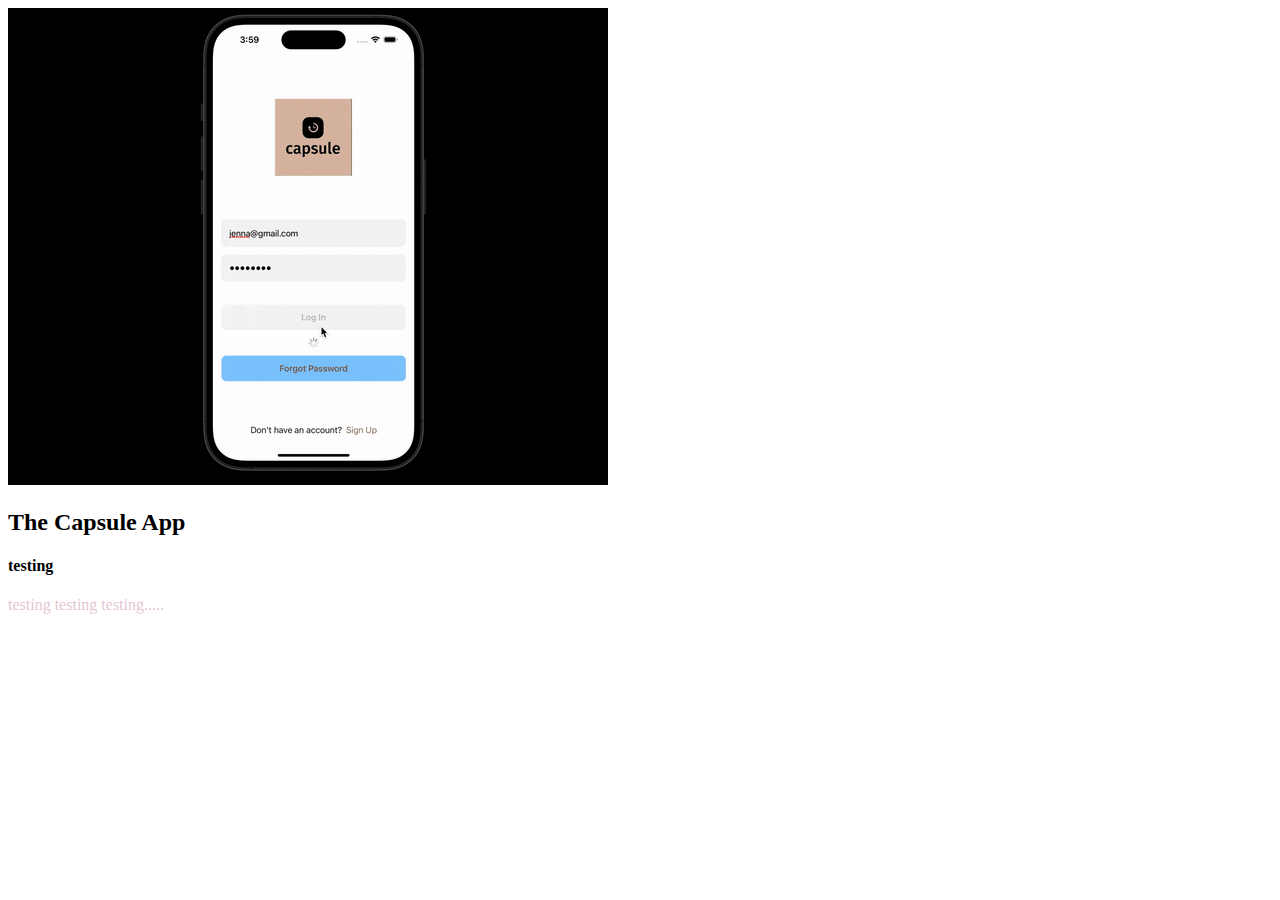
<file: capsulepage.html>
<!DOCTYPE html>
<html lang="en">
<section class="capsulepage" id="capsulepage">
    <img
      src="assets/images/capsulegif.gif"
      alt="capsulegif"
      loading="lazy"
      class="hero-img"
    />
    <div class="bio animate__animated animate__shakeX">
      <h2 class="bio-title">The Capsule App</h2>
      <h4 class="bio-subtitle">testing</h4>
      <!-- <h3 class="bio-subtitle">Software Engineer</h3> -->
      <p style="color:rgba(220, 183, 201, 0.814)", class="bio-text">
       testing testing testing.....
      </p>
    </div>
</section>
</html>
<html>
</file>
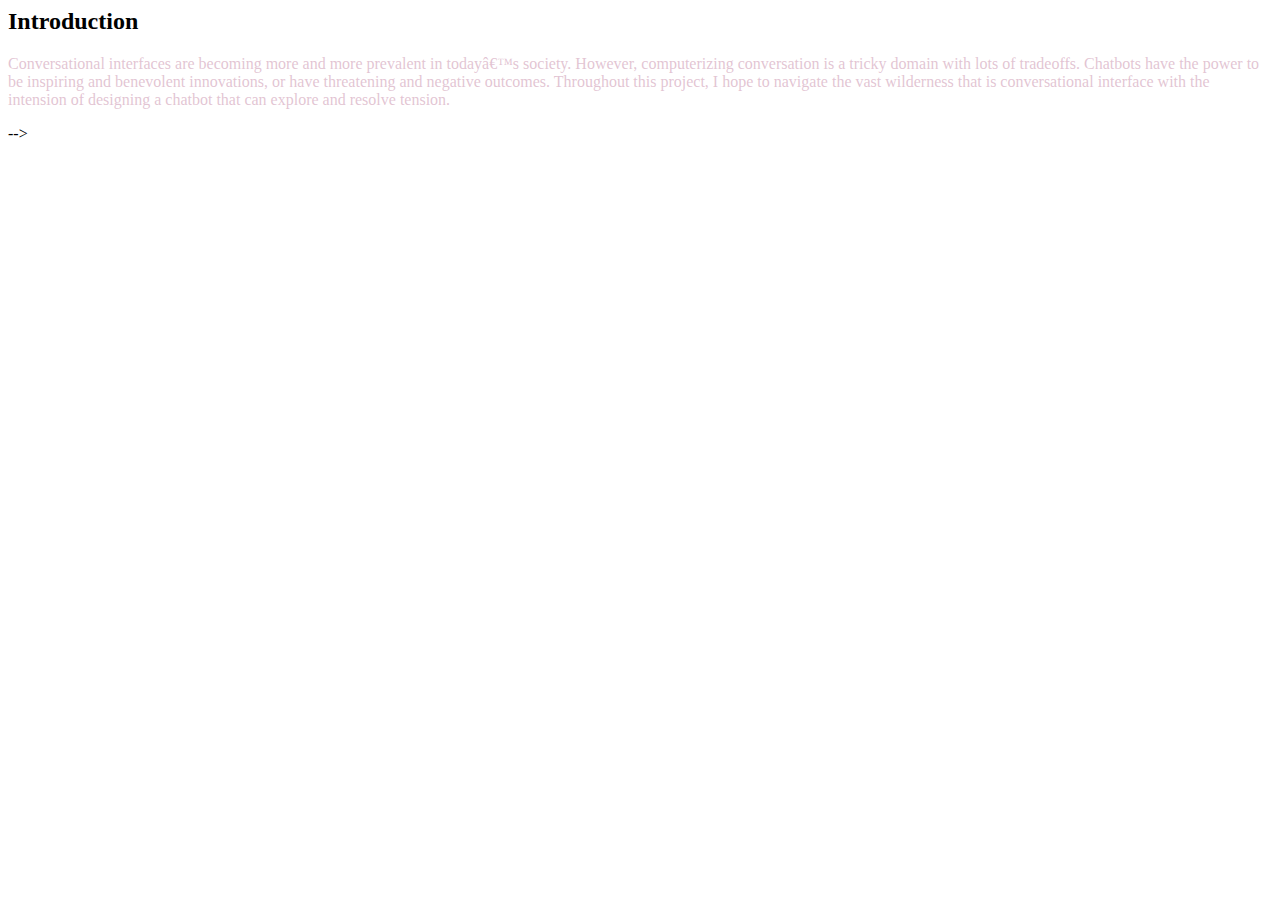
<file: socraticchatbot.html>
<!-- <!DOCTYPE html>
<html>
  <head>
    <title>Creating a Socratic Chat Bot</title>
    <meta charset="UTF-8" />
    <meta http-equiv="X-UA-Compatible" content="IE=edge" />
    <meta name="viewport" content="width=device-width, initial-scale=1.0" />
    <link rel="stylesheet" href="assets/css/styles.css" />
  </head>
  <body>
    <header>
      <h1>Creating a Socratic Chat Bot</h1>
      <nav>
        <ul>
          <li><a href="socraticchatbot.html">Socratic Chatbot</a></li>
        </ul>
      </nav>
    </header>
    <main>
        <div class="blog">
            <h2 class="blog-title">Creating a Socratic Chatbot</h2>
            <h4 class="blog-subtitle">“An unexamined life is not worth living” (Socrates), let’s examine your strongest beliefs
            </h4>
            <img
            src="assets/images/socratescartoon.jpeg"
            loading="lazy"
            class="blog-img"
          />
            <!-- <h3 class="bio-subtitle">Software Engineer</h3> -->
            <h2 class="blog-subtitle">Introduction</h2>
            <p style="color:rgba(220, 183, 201, 0.814)", class="blog-text">
                Conversational interfaces are becoming more and more prevalent in today’s society. 
                However, computerizing conversation is a tricky domain with lots of tradeoffs. 
                Chatbots have the power to be inspiring and benevolent innovations, or have threatening and negative outcomes. 
                Throughout this project, I hope to navigate the vast wilderness that is conversational interface with 
                the intension of designing a chatbot that can explore and resolve tension.
            </p>
          </div>
    </main>
  </body>
</html> -->
</file>
<file: assets/css/styles.css>
body {
    margin: 0;
    padding: 0;
    font-family: Arial, sans-serif;
    background-color: #F2F2F2;
  }
  
  .container {
    max-width: 800px;
    margin: 0 auto;
    padding: 40px;
  }
  
  h1 {
    color: #F27D72;
  }
  
  p {
    color: #94BDF2;
  }
  
  .projects {
    margin-top: 40px;
  }
  
  .skills {
    margin-top: 40px;
  }
  
  ul {
    list-style-type: none;
    padding: 0;
  }
  
  li {
    margin-bottom: 8px;
  }
  
  .skill-item {
    background-color: #CAF272;
    padding: 8px;
    display: inline-block;
    margin-right: 8px;
    border-radius: 4px;
  }
  
  .skill-item:last-child {
    margin-right: 0;
  }
</file>
